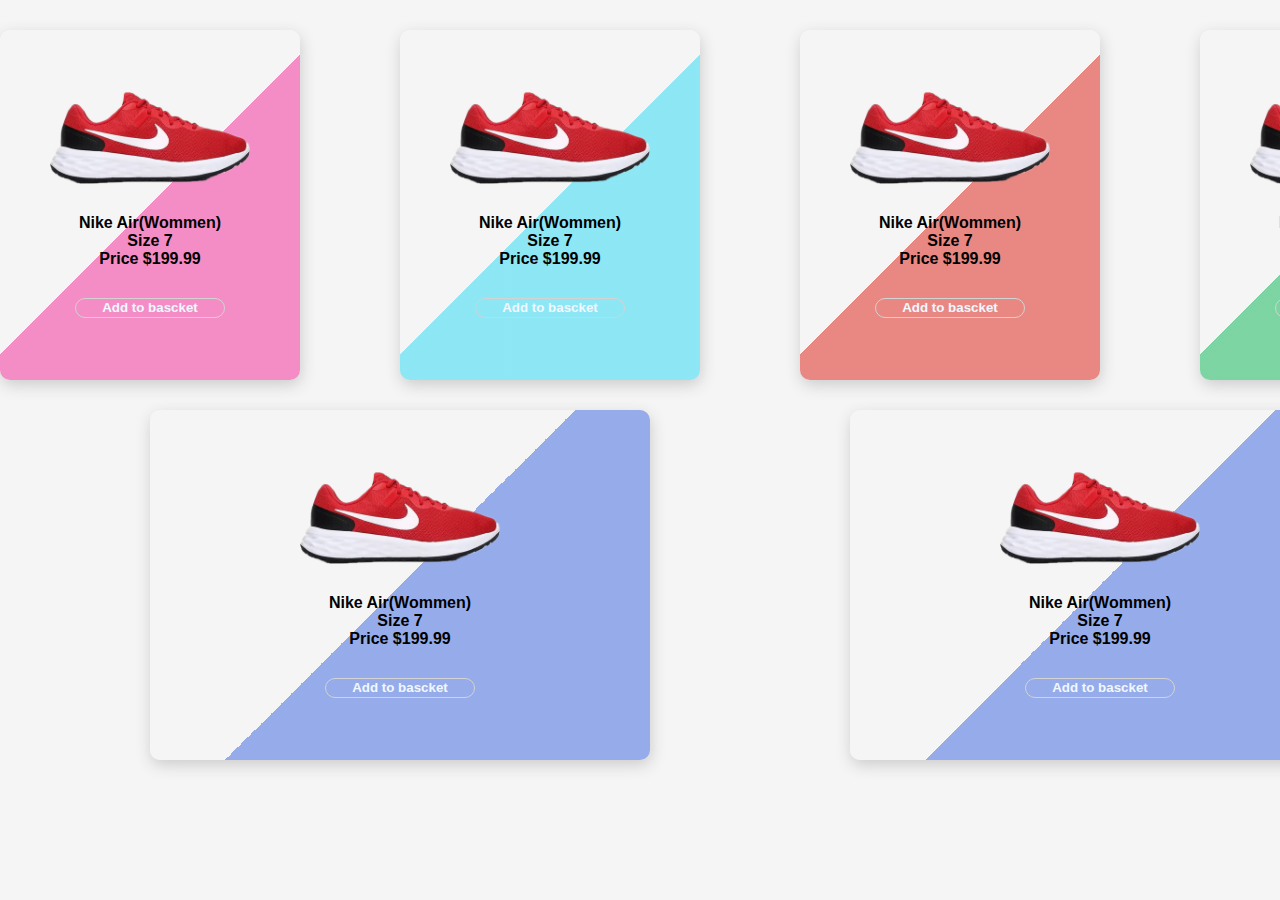
<file: Task 3/index.html>
<!DOCTYPE html>
<html lang="en">

<head>
    <meta charset="UTF-8">
    <title>Task 3</title>
    <link rel="stylesheet" href="main.css">
</head>

<body>
    <div class="container">
        <section class="section">
            <div class="product-card">
                <img src="image.png" alt="This is shoze image" width="200px">
                <p>Nike Air(Wommen)</p>
                <p>Size 7</p>
                <p>Price $199.99</p>
                <button><i class='bx bx-basket'></i>Add to bascket</button>
            </div>
            <div class="product-card">
                <img src="image.png" alt="This is shoze image" width="200px">
                <p>Nike Air(Wommen)</p>
                <p>Size 7</p>
                <p>Price $199.99</p>
                <button><i class='bx bx-basket'></i>Add to bascket</button>
            </div>
    
            <div class="product-card">
                <img src="image.png" alt="This is shoze image" width="200px">
                <p>Nike Air(Wommen)</p>
                <p>Size 7</p>
                <p>Price $199.99</p>
                <button><i class='bx bx-basket'></i>Add to bascket</button>
            </div>
            <div class="product-card">
                <img src="image.png" alt="This is shoze image" width="200px">
                <p>Nike Air(Wommen)</p>
                <p>Size 7</p>
                <p>Price $199.99</p>
                <button><i class='bx bx-basket'></i>Add to bascket</button>
            </div>
        </section>
        
        <section class="section2">
            <div class="product-card">
                <img src="image.png" alt="This is shoze image" width="200px">
                <p>Nike Air(Wommen)</p>
                <p>Size 7</p>
                <p>Price $199.99</p>
                <button><i class='bx bx-basket'></i>Add to bascket</button>
            </div>
    
            <div class="product-card">
                <img src="image.png" alt="This is shoze image" width="200px">
                <p>Nike Air(Wommen)</p>
                <p>Size 7</p>
                <p>Price $199.99</p>
                <button><i class='bx bx-basket'></i>Add to bascket</button>
            </div>
            
        </section>
        


    </div>
</body>

</html>
</file>
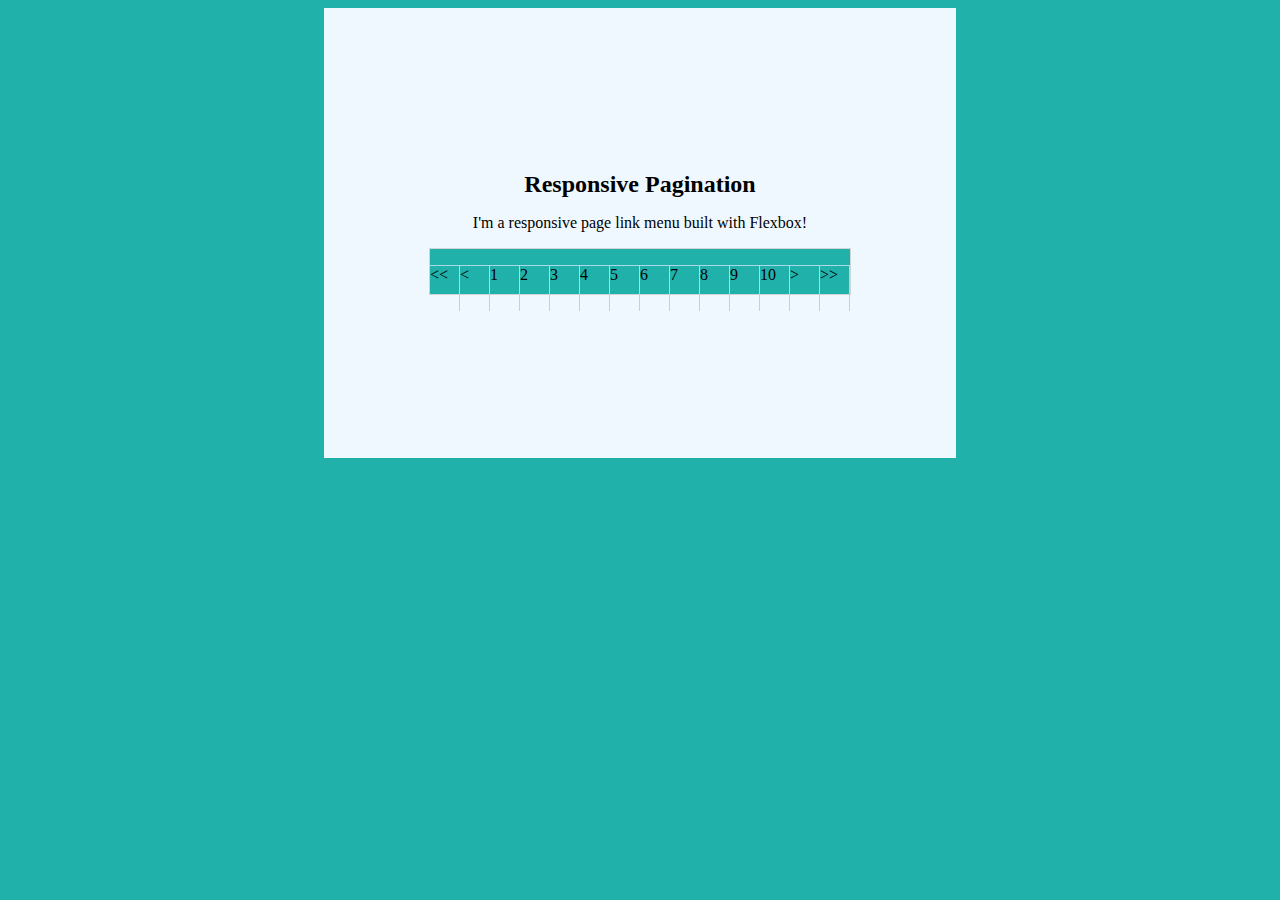
<file: Task2/index.html>
<!DOCTYPE html>
<html lang="en">
<head>
    <meta charset="UTF-8">
    <title>Task 2</title>
    <link rel="stylesheet"  href="main.css">
</head>
<body>
    <div class="sub-page">
    <h2 class="h2">Responsive Pagination</h2>
    <p class="p">I'm a responsive page link menu built with Flexbox!</p>
    <div class="root">
        <section class="section"><p>&lt;&lt;</p></section>
        <section class="section"><p>&lt;</p></section>
        <section class="section"><p>1</p></section>
        <section class="section"><p>2</p></section>
        <section class="section"><p>3</p></section>
        <section class="section"><p>4</p></section>
        <section class="section"><p>5</p></section>
        <section class="section"><p>6</p></section>
        <section class="section"><p>7</p></section>
        <section class="section"><p>8</p></section>
        <section class="section"><p>9</p></section>
        <section class="section"><p>10</p></section>
        <section class="section"><p>&gt;</p></section>
        <section class="section"><p>&gt;&gt;</p></section>
    </div>
    </div>

    
</body>
</html>
</file>
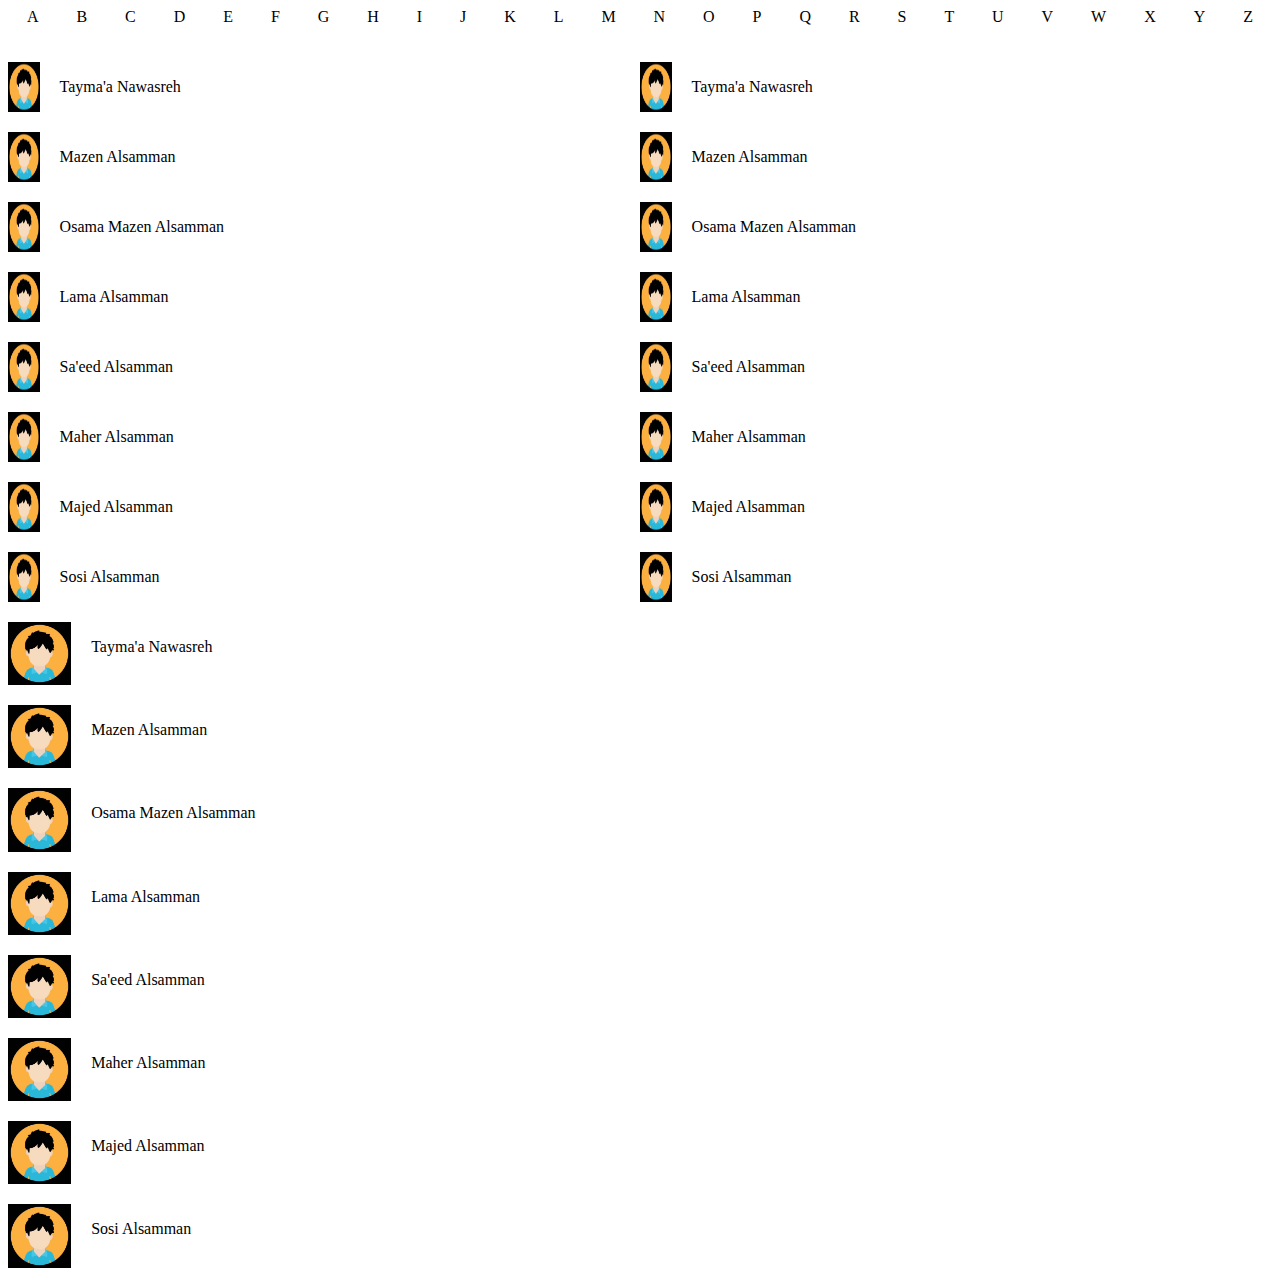
<file: Task4/index.html>
<link rel="stylesheet" href="main.css">
<link href='https://unpkg.com/boxicons@2.1.4/css/boxicons.min.css' rel='stylesheet'>
</head>

<body>
    <div class="alpha">
        <span>A</span><span>B</span><span>C</span><span>D</span><span>E</span><span>F</span><span>G</span><span>H</span><span>I</span><span>J</span><span>K</span><span>L</span><span>M</span><span>N</span><span>O</span><span>P</span><span>Q</span><span>R</span><span>S</span><span>T</span><span>U</span><span>V</span><span>W</span><span>X</span><span>Y</span><span>Z</span>
    </div>
    <br>
    <br>
    <div class="container">
        <section class="sec1">
            <div class="culomn">
                <div class="d1">
                    <img src="user_logo.jpg" alt="This is user logo" width="5%">
                    <p>Tayma'a Nawasreh</p>
                </div>
                <div class="d2">
                    <img src="user_logo.jpg" alt="This is user logo" width="5%">
                    <p>Mazen Alsamman</p>
                </div>
                
                <div class="d3">
                    <img src="user_logo.jpg" alt="This is user logo" width="5%">
                    <p>Osama Mazen Alsamman</p>
                </div>
                
                <div class="d4">
                    <img src="user_logo.jpg" alt="This is user logo" width="5%">
                    <p>Lama Alsamman</p>
                </div>
                
                <div class="d5">
                    <img src="user_logo.jpg" alt="This is user logo" width="5%">
                    <p>Sa'eed Alsamman</p>
                </div>
                
                <div class="d6">
                    <img src="user_logo.jpg" alt="This is user logo" width="5%">
                    <p>Maher Alsamman</p>
                </div>
                
                <div class="d7">
                    <img src="user_logo.jpg" alt="This is user logo" width="5%">
                    <p>Majed Alsamman</p>
                </div>
                
                <div class="d8">
                    <img src="user_logo.jpg" alt="This is user logo" width="5%">
                    <p>Sosi Alsamman</p>
                </div>
                
    
            </div>
        </section>
    
        <section class="sec2">
            <div class="culomn">
                <div class="d1">
                    <img src="user_logo.jpg" alt="This is user logo" width="5%">
                    <p>Tayma'a Nawasreh</p>
                </div>
                <div class="d2">
                    <img src="user_logo.jpg" alt="This is user logo" width="5%">
                    <p>Mazen Alsamman</p>
                </div>
                
                <div class="d3">
                    <img src="user_logo.jpg" alt="This is user logo" width="5%">
                    <p>Osama Mazen Alsamman</p>
                </div>
                
                <div class="d4">
                    <img src="user_logo.jpg" alt="This is user logo" width="5%">
                    <p>Lama Alsamman</p>
                </div>
                
                <div class="d5">
                    <img src="user_logo.jpg" alt="This is user logo" width="5%">
                    <p>Sa'eed Alsamman</p>
                </div>
                
                <div class="d6">
                    <img src="user_logo.jpg" alt="This is user logo" width="5%">
                    <p>Maher Alsamman</p>
                </div>
                
                <div class="d7">
                    <img src="user_logo.jpg" alt="This is user logo" width="5%">
                    <p>Majed Alsamman</p>
                </div>
                
                <div class="d8">
                    <img src="user_logo.jpg" alt="This is user logo" width="5%">
                    <p>Sosi Alsamman</p>
                </div>

                </div>
    
            </div>
        </section>
    
    
        <section class="sec3">
            <div class="culomn">
                <div class="d1">
                    <img src="user_logo.jpg" alt="This is user logo" width="5%">
                    <p>Tayma'a Nawasreh</p>
                </div>
                <div class="d2">
                    <img src="user_logo.jpg" alt="This is user logo" width="5%">
                    <p>Mazen Alsamman</p>
                </div>
                
                <div class="d3">
                    <img src="user_logo.jpg" alt="This is user logo" width="5%">
                    <p>Osama Mazen Alsamman</p>
                </div>
                
                <div class="d4">
                    <img src="user_logo.jpg" alt="This is user logo" width="5%">
                    <p>Lama Alsamman</p>
                </div>
                
                <div class="d5">
                    <img src="user_logo.jpg" alt="This is user logo" width="5%">
                    <p>Sa'eed Alsamman</p>
                </div>
                
                <div class="d6">
                    <img src="user_logo.jpg" alt="This is user logo" width="5%">
                    <p>Maher Alsamman</p>
                </div>
                
                <div class="d7">
                    <img src="user_logo.jpg" alt="This is user logo" width="5%">
                    <p>Majed Alsamman</p>
                </div>
                
                <div class="d8">
                    <img src="user_logo.jpg" alt="This is user logo" width="5%">
                    <p>Sosi Alsamman</p>
                </div>
                </div>
                </div>
        </section>
    </div>
    
</body>

</html>
</file>
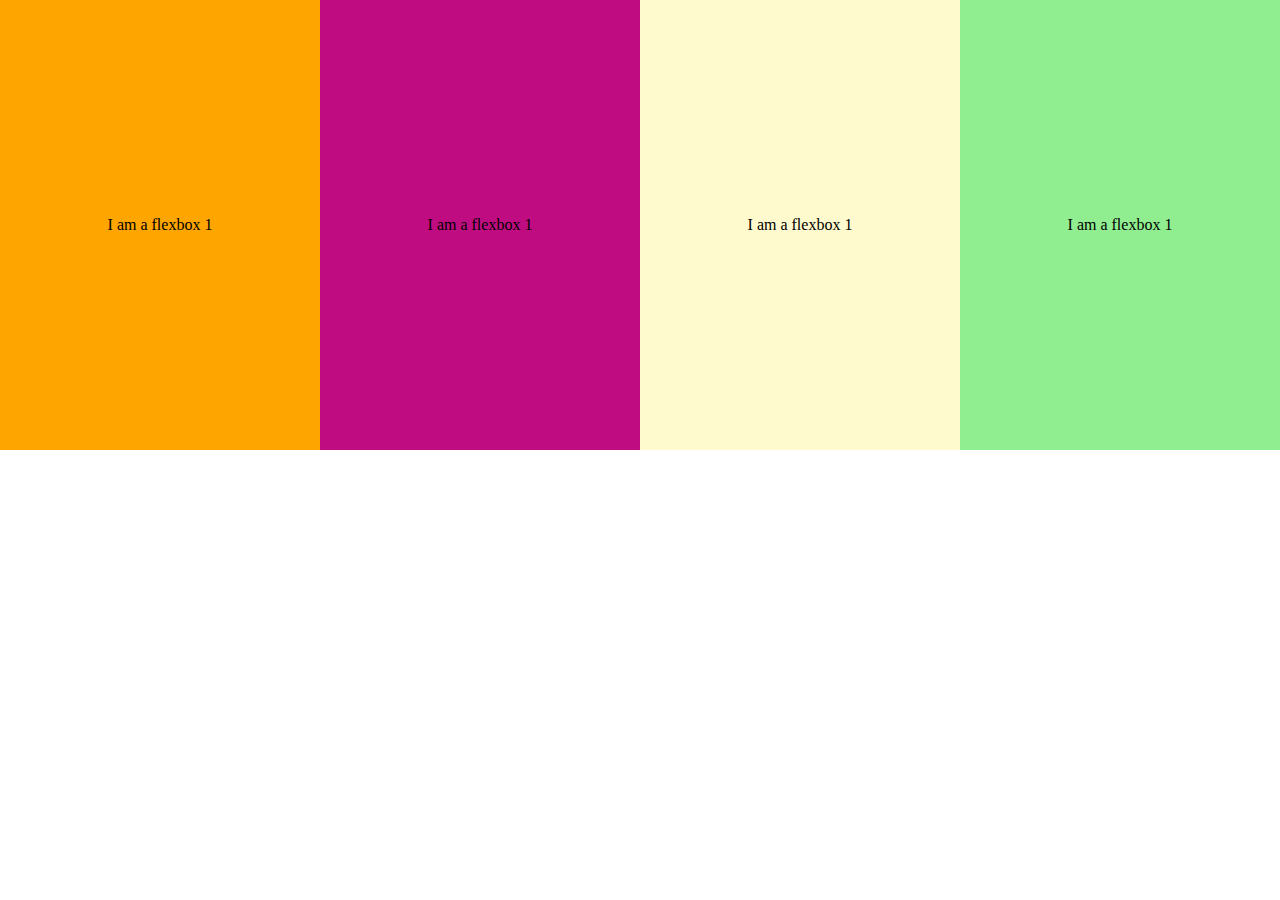
<file: Task1/assets/index.html>
<!DOCTYPE html>
<html lang="en">
<head>
    <meta charset="UTF-8">
    <title>task 1</title>
    <link rel="stylesheet"  href="main.css">
</head>
<body>
    <div class="flex">I am a flexbox 1</div>
    <div class="flex">I am a flexbox 1</div>
    <div class="flex">I am a flexbox 1</div>
    <div class="flex">I am a flexbox 1</div>
    
</body>
</html>
</file>
<file: Task 3/main.css>
*
{
    margin: 0;
    padding: 0;
    box-sizing: border-box;
    font-family: sans-serif;
    font-weight: 700;
}

.product-card
{
    background: linear-gradient(-45deg,rgb(242, 82, 82)50% ,rgba(255,255,255,0.5) 50% );
    display: flex;
    flex-direction: column;
    justify-content: center;
    align-items: center;
    box-shadow: 1px 5px 15px #ccc;
    width: 300px;
    height: 350px;
    border-radius: 10px;
    margin-top: 30px;

}

.product-card img{
    margin-bottom: 30px;
    
}

.product-card button{
    border: 1px solid lightgray ;
    border-radius: 10px;
    width: 150px;
    height: 20px;
    background: none;
    color: aliceblue;
    margin-top: 30px;
 
   
}



.product-card:nth-child(1){background: linear-gradient(-45deg,rgba(243, 37, 150,0.5) 50%,whitesmoke 50%);}
.product-card:nth-child(2){background: linear-gradient(-45deg,rgba(37, 216, 243,0.5) 50%,whitesmoke 50%);}
.product-card:nth-child(3){background: linear-gradient(-45deg,rgba(221, 27, 17,0.5) 50%,whitesmoke 50%);}
.product-card:nth-child(4){background: linear-gradient(-45deg,rgba(3, 180, 80,0.5) 50%,whitesmoke 50%);}
.product-card:nth-child(5){background: linear-gradient(-45deg,rgba(210, 220, 32, 0.5) 50%,whitesmoke 50%);}

body{
    background-color: whitesmoke;
    padding: 0;
    margin: 0;
    overflow-y:hidden ;
}


.container
{
    display: flex;
    flex-wrap: wrap;
}

.section 
{

    display: flex;
    gap:100px;
    justify-content: space-around;

}
.section2 .product-card
{
    width: 500px;
    background: linear-gradient(-45deg,rgba(55, 98, 224, 0.5) 50%,whitesmoke 50%);
    

}

.section2{
    display: flex;
    gap:200px;
    justify-content:space-around;
    margin-left: 150px;
}
</file>
<file: Task2/main.css>
body{
    background-color: lightseagreen;
    display: flex;
    justify-content: center;
}

.sub-page
{
    width:50%;
    height: 50vh;
    background-color: aliceblue;
    display: flex;
    flex-direction: column;
    justify-content: center;
    align-items: center;
}

.h2
{
    margin: 0;
}

.root
{

    
    display: flex;
    height: 5vh;
    border: 1px solid lightgrey;
    
}

.section
{
    width:30px;
    background-color:lightseagreen ;
}

.root p
{
    border-right: 1px solid lightblue;
    border-top: 1px solid lightblue; ;
    height: 5vh;
    
}
























/*   
.sub-page 
{
    width: 50%;
    height: 50vh;
    background-color: aliceblue;
    display: flex;
    flex-direction: column;
    justify-items: center;
    align-items: center;
   
    

}

.h2
{
    margin: 0;
    height: 50vh;
    display: flex;
    justify-content: center;
    align-items: center;
    font-family: Arial, Helvetica, sans-serif;
}
*/
</file>
<file: Task4/main.css>
.alpha
{
    
    display: flex;
    justify-content: space-around;
}



.container
{
    display: flex;
    justify-content:start;
    
}


.d1,.d2,.d3,.d4,.d5,.d6,.d7,.d8
{
    display: flex;
    gap: 20px;
    margin-bottom: 20px;
}
</file>
<file: Task1/assets/main.css>
.flex
{
    flex: 1;
    display: flex;
    flex-direction: column;
    justify-content: center;
    align-items: center;
    height: 50vh;
}

body{
    margin: 0;
    display: flex;
    
}

.flex:nth-child(1){background-color: orange;}
.flex:nth-child(2){background-color: rgb(191, 13, 129);}
.flex:nth-child(3){background-color: lemonchiffon;}
.flex:nth-child(4){background-color: lightgreen;}
</file>
